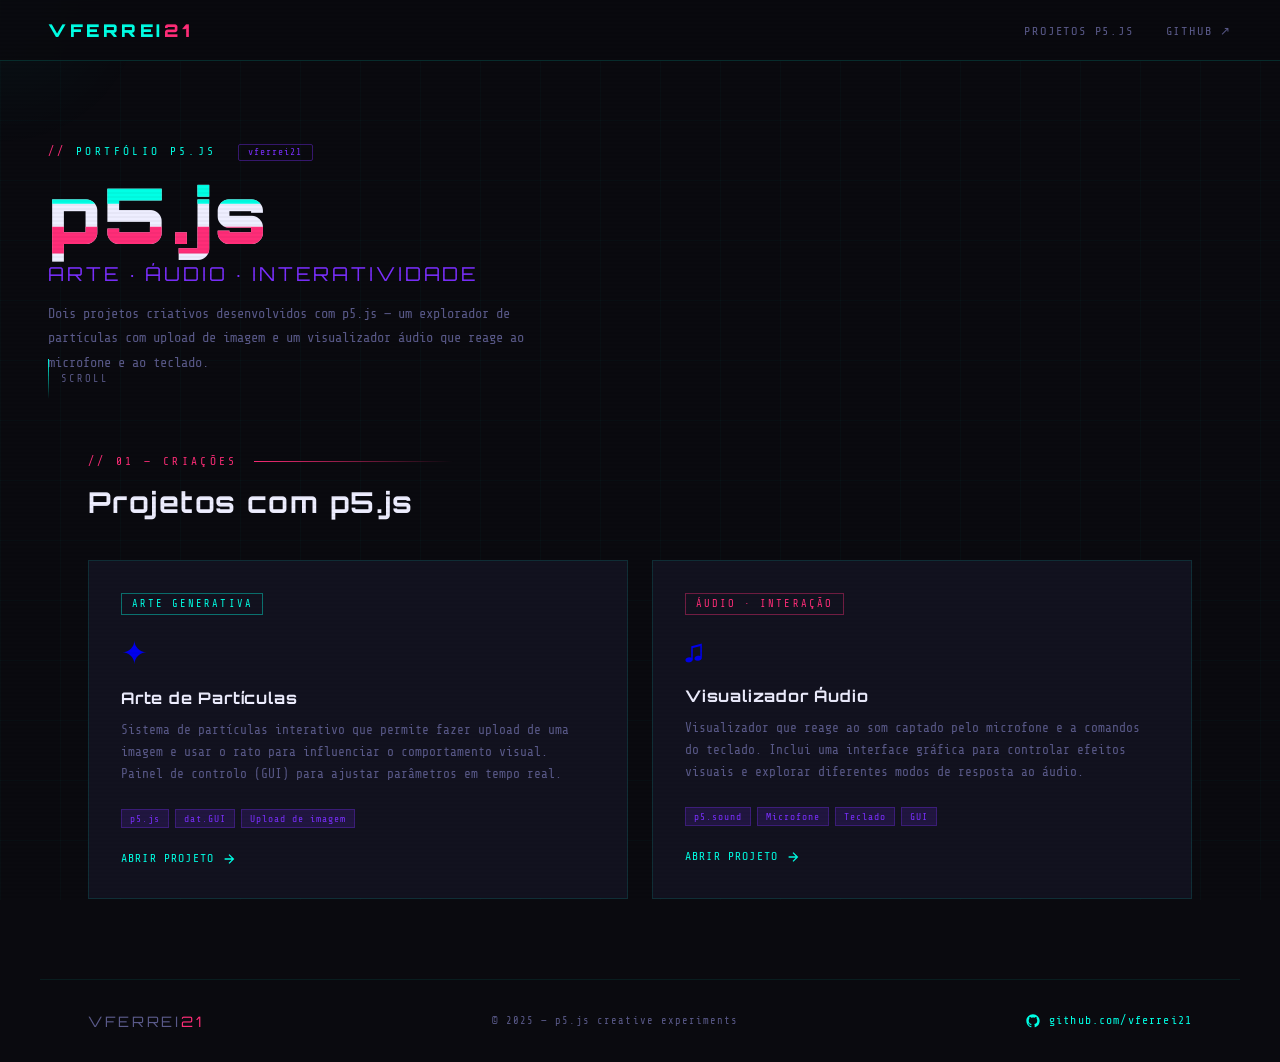
<file: index.html>
<!DOCTYPE html>
<html lang="pt">
<head>
    <meta charset="UTF-8" />
    <meta name="viewport" content="width=device-width, initial-scale=1.0" />
    <title>p5.js // Portfólio Interativo</title>
    <link rel="preconnect" href="https://fonts.googleapis.com" />
    <link href="https://fonts.googleapis.com/css2?family=Orbitron:wght@400;700;900&family=Share+Tech+Mono&display=swap" rel="stylesheet" />
    <style>
        /* ===== ROOT ===== */
        :root {
            --void: #0a0a0f;
            --surface: #0f0f1a;
            --card: #12121f;
            --cyan: #00ffe5;
            --magenta: #ff2d78;
            --violet: #7b2fff;
            --text: #c8c8ff;
            --dim: #5a5a8a;
            --white: #eeeeff;
        }

        /* ===== RESET ===== */
        *,
        *::before,
        *::after {
            box-sizing: border-box;
            margin: 0;
            padding: 0;
        }

        html {
            scroll-behavior: smooth;
        }

        body {
            background: var(--void);
            color: var(--text);
            font-family: 'Share Tech Mono', monospace;
            overflow-x: hidden;
            cursor: crosshair;
            min-height: 100vh;
            display: flex;
            flex-direction: column;
        }

        /* ===== SCANLINE OVERLAY ===== */
        body::before {
            content: '';
            position: fixed;
            inset: 0;
            background: repeating-linear-gradient(0deg,
                    transparent,
                    transparent 2px,
                    rgba(0, 0, 0, 0.03) 2px,
                    rgba(0, 0, 0, 0.03) 4px);
            pointer-events: none;
            z-index: 9999;
        }

        /* ===== GRID BACKGROUND ===== */
        body::after {
            content: '';
            position: fixed;
            inset: 0;
            background-image:
                linear-gradient(rgba(0, 255, 229, 0.025) 1px, transparent 1px),
                linear-gradient(90deg, rgba(0, 255, 229, 0.025) 1px, transparent 1px);
            background-size: 60px 60px;
            pointer-events: none;
            z-index: 0;
        }

        /* ===== CURSOR GLOW ===== */
        .cursor-glow {
            position: fixed;
            width: 300px;
            height: 300px;
            border-radius: 50%;
            background: radial-gradient(circle, rgba(0, 255, 229, 0.04) 0%, transparent 70%);
            pointer-events: none;
            transform: translate(-50%, -50%);
            z-index: 998;
        }

        /* ===== NAV ===== */
        nav {
            position: fixed;
            top: 0;
            left: 0;
            right: 0;
            z-index: 1000;
            display: flex;
            justify-content: space-between;
            align-items: center;
            padding: 1.2rem 3rem;
            background: rgba(10, 10, 15, 0.85);
            backdrop-filter: blur(12px);
            border-bottom: 1px solid rgba(0, 255, 229, 0.15);
        }

        .nav-logo {
            font-family: 'Orbitron', sans-serif;
            font-weight: 900;
            font-size: 1.1rem;
            color: var(--cyan);
            letter-spacing: 0.2em;
            text-decoration: none;
        }

        .nav-logo span {
            color: var(--magenta);
        }

        .nav-links {
            display: flex;
            gap: 2rem;
            list-style: none;
        }

        .nav-links a {
            color: var(--dim);
            text-decoration: none;
            font-size: 0.75rem;
            letter-spacing: 0.15em;
            text-transform: uppercase;
            transition: color 0.2s;
        }

        .nav-links a:hover {
            color: var(--cyan);
        }

        /* ===== HERO ===== */
        #hero {
            position: relative;
            z-index: 1;
            min-height: 40vh;
            display: flex;
            flex-direction: column;
            justify-content: center;
            align-items: flex-start;
            padding: 8rem 3rem 3rem;
            max-width: 1200px;
            margin: 0 auto;
            width: 100%;
        }

        .hero-label {
            font-size: 0.7rem;
            letter-spacing: 0.3em;
            color: var(--cyan);
            margin-bottom: 1rem;
            text-transform: uppercase;
        }

        .hero-label::before {
            content: '// ';
            color: var(--magenta);
        }

        h1.glitch {
            font-family: 'Orbitron', sans-serif;
            font-weight: 900;
            font-size: clamp(2.6rem, 6vw, 5rem);
            line-height: 1;
            color: var(--white);
            letter-spacing: 0.05em;
            position: relative;
            margin-bottom: 0.5rem;
        }

        h1.glitch::before,
        h1.glitch::after {
            content: attr(data-text);
            position: absolute;
            top: 0;
            left: 0;
            width: 100%;
            height: 100%;
        }

        h1.glitch::before {
            color: var(--cyan);
            animation: glitch-1 4s infinite;
            clip-path: polygon(0 0, 100% 0, 100% 35%, 0 35%);
        }

        h1.glitch::after {
            color: var(--magenta);
            animation: glitch-2 4s infinite;
            clip-path: polygon(0 65%, 100% 65%, 100% 100%, 0 100%);
        }

        @keyframes glitch-1 {
            0%,
            90%,
            100% {
                transform: none;
                opacity: 0;
            }
            92% {
                transform: translateX(-3px);
                opacity: 1;
            }
            94% {
                transform: translateX(3px);
                opacity: 1;
            }
            96% {
                transform: none;
                opacity: 0;
            }
        }

        @keyframes glitch-2 {
            0%,
            88%,
            100% {
                transform: none;
                opacity: 0;
            }
            90% {
                transform: translateX(3px);
                opacity: 1;
            }
            93% {
                transform: translateX(-2px);
                opacity: 1;
            }
            95% {
                transform: none;
                opacity: 0;
            }
        }

        .hero-sub {
            font-family: 'Orbitron', sans-serif;
            font-size: clamp(0.9rem, 2vw, 1.2rem);
            font-weight: 400;
            color: var(--violet);
            letter-spacing: 0.15em;
            margin-bottom: 1rem;
            text-transform: uppercase;
        }

        .hero-desc {
            font-size: 0.85rem;
            color: var(--dim);
            max-width: 520px;
            line-height: 1.8;
        }

        /* ===== SECTION ===== */
        section {
            position: relative;
            z-index: 1;
            padding: 2rem 3rem 5rem;
            max-width: 1200px;
            margin: 0 auto;
            width: 100%;
            flex: 1;
        }

        .section-label {
            display: flex;
            align-items: center;
            gap: 1rem;
            margin-bottom: 1rem;
            font-size: 0.7rem;
            letter-spacing: 0.3em;
            color: var(--magenta);
            text-transform: uppercase;
        }

        .section-label::after {
            content: '';
            flex: 1;
            height: 1px;
            background: linear-gradient(90deg, var(--magenta), transparent);
            max-width: 200px;
        }

        h2.section-title {
            font-family: 'Orbitron', sans-serif;
            font-size: clamp(1.3rem, 2.5vw, 1.8rem);
            font-weight: 700;
            color: var(--white);
            letter-spacing: 0.05em;
            margin-bottom: 2.5rem;
        }

        /* ===== PROJECT GRID ===== */
        .projects-grid {
            display: grid;
            grid-template-columns: repeat(auto-fit, minmax(320px, 1fr));
            gap: 1.5rem;
        }

        /* ===== PROJECT CARD ===== */
        .project-card {
            position: relative;
            background: var(--card);
            border: 1px solid rgba(0, 255, 229, 0.12);
            padding: 2rem;
            text-decoration: none;
            display: block;
            overflow: hidden;
            transition: border-color 0.3s, transform 0.3s;
            cursor: pointer;
        }

        .project-card::before {
            content: '';
            position: absolute;
            top: 0;
            left: 0;
            right: 0;
            height: 2px;
            background: linear-gradient(90deg, transparent, var(--cyan), transparent);
            transform: translateX(-100%);
            transition: transform 0.6s;
        }

        .project-card::after {
            content: '';
            position: absolute;
            inset: 0;
            background: radial-gradient(circle at 50% 0%, rgba(0, 255, 229, 0.05) 0%, transparent 70%);
            opacity: 0;
            transition: opacity 0.3s;
        }

        .project-card:hover {
            border-color: rgba(0, 255, 229, 0.5);
            transform: translateY(-4px);
        }

        .project-card:hover::before {
            transform: translateX(100%);
        }
        .project-card:hover::after {
            opacity: 1;
        }

        /* Corner brackets */
        .project-card .bracket-tl,
        .project-card .bracket-br {
            position: absolute;
            width: 14px;
            height: 14px;
            transition: all 0.3s;
        }

        .bracket-tl {
            top: 8px;
            left: 8px;
            border-top: 1px solid var(--cyan);
            border-left: 1px solid var(--cyan);
            opacity: 0;
        }

        .bracket-br {
            bottom: 8px;
            right: 8px;
            border-bottom: 1px solid var(--cyan);
            border-right: 1px solid var(--cyan);
            opacity: 0;
        }

        .project-card:hover .bracket-tl,
        .project-card:hover .bracket-br {
            opacity: 1;
        }

        .card-tag {
            display: inline-block;
            font-size: 0.65rem;
            letter-spacing: 0.2em;
            text-transform: uppercase;
            padding: 0.25rem 0.6rem;
            margin-bottom: 1.2rem;
            border: 1px solid;
            position: relative;
            z-index: 1;
        }

        .tag-cyan {
            color: var(--cyan);
            border-color: rgba(0, 255, 229, 0.4);
        }
        .tag-magenta {
            color: var(--magenta);
            border-color: rgba(255, 45, 120, 0.4);
        }
        .tag-violet {
            color: var(--violet);
            border-color: rgba(123, 47, 255, 0.4);
        }

        .card-icon {
            font-size: 2rem;
            margin-bottom: 1rem;
            display: block;
            position: relative;
            z-index: 1;
        }

        .card-title {
            font-family: 'Orbitron', sans-serif;
            font-size: 1rem;
            font-weight: 700;
            color: var(--white);
            letter-spacing: 0.05em;
            margin-bottom: 0.75rem;
            position: relative;
            z-index: 1;
        }

        .card-desc {
            font-size: 0.8rem;
            color: var(--dim);
            line-height: 1.7;
            margin-bottom: 1.5rem;
            position: relative;
            z-index: 1;
        }

        .card-stack {
            display: flex;
            flex-wrap: wrap;
            gap: 0.4rem;
            position: relative;
            z-index: 1;
        }

        .stack-pill {
            font-size: 0.6rem;
            letter-spacing: 0.1em;
            padding: 0.2rem 0.5rem;
            background: rgba(123, 47, 255, 0.15);
            color: var(--violet);
            border: 1px solid rgba(123, 47, 255, 0.3);
        }

        .card-link {
            display: flex;
            align-items: center;
            gap: 0.5rem;
            font-size: 0.72rem;
            color: var(--cyan);
            margin-top: 1.5rem;
            letter-spacing: 0.1em;
            text-transform: uppercase;
            position: relative;
            z-index: 1;
            transition: gap 0.2s;
        }

        .project-card:hover .card-link {
            gap: 0.9rem;
        }

        .card-link svg {
            width: 14px;
            height: 14px;
            transition: transform 0.2s;
        }

        .project-card:hover .card-link svg {
            transform: translateX(3px);
        }

        /* ===== SCROLL INDICATOR ===== */
        .scroll-indicator {
            position: absolute;
            bottom: 1.5rem;
            left: 3rem;
            display: flex;
            align-items: center;
            gap: 0.75rem;
            font-size: 0.65rem;
            color: var(--dim);
            letter-spacing: 0.2em;
            text-transform: uppercase;
            animation: float 3s ease-in-out infinite;
        }

        .scroll-indicator::before {
            content: '';
            display: block;
            width: 1px;
            height: 40px;
            background: linear-gradient(180deg, var(--cyan), transparent);
        }

        @keyframes float {
            0%,
            100% {
                transform: translateY(0);
            }
            50% {
                transform: translateY(6px);
            }
        }

        /* ===== FOOTER ===== */
        footer {
            position: relative;
            z-index: 1;
            border-top: 1px solid rgba(0, 255, 229, 0.08);
            padding: 2rem 3rem;
            display: flex;
            justify-content: space-between;
            align-items: center;
            flex-wrap: wrap;
            gap: 1rem;
            max-width: 1200px;
            margin: 0 auto;
            width: 100%;
        }

        .footer-logo {
            font-family: 'Orbitron', sans-serif;
            font-size: 0.9rem;
            color: var(--dim);
            letter-spacing: 0.2em;
        }

        .footer-logo span {
            color: var(--magenta);
        }

        .footer-copy {
            font-size: 0.65rem;
            color: var(--dim);
            letter-spacing: 0.1em;
        }

        .github-link {
            display: flex;
            align-items: center;
            gap: 0.5rem;
            color: var(--cyan);
            text-decoration: none;
            font-size: 0.72rem;
            letter-spacing: 0.1em;
            transition: color 0.2s;
        }

        .github-link:hover {
            color: var(--white);
        }

        /* ===== RESPONSIVE ===== */
        @media (max-width: 768px) {
            nav {
                padding: 1rem 1.5rem;
            }
            .nav-links {
                display: none;
            }
            #hero {
                padding: 6rem 1.5rem 2rem;
                min-height: 30vh;
            }
            section {
                padding: 1.5rem 1.5rem 3rem;
            }
            .projects-grid {
                grid-template-columns: 1fr;
            }
            footer {
                padding: 1.5rem;
                flex-direction: column;
                align-items: flex-start;
            }
            .scroll-indicator {
                display: none;
            }
        }

        @media (prefers-reduced-motion: reduce) {
            *,
            *::before,
            *::after {
                animation: none !important;
                transition: none !important;
            }
        }
    </style>
</head>
<body>

    <!-- CURSOR GLOW -->
    <div class="cursor-glow" id="cursorGlow"></div>

    <!-- NAV -->
    <nav>
        <a href="#" class="nav-logo">VFERREI<span>21</span></a>
        <ul class="nav-links">
            <li><a href="#projetos">Projetos p5.js</a></li>
            <li><a href="https://github.com/vferrei21" target="_blank" rel="noopener">GitHub ↗</a></li>
        </ul>
    </nav>

    <!-- HERO -->
    <div style="position:relative; z-index:1;">
        <section id="hero" style="max-width:100%; padding-top:9rem;">
            <p class="hero-label">
                Portfólio p5.js
                <span style="display:inline-block; font-size:0.6rem; letter-spacing:0.1em; padding:0.15rem 0.6rem; margin-left:0.75rem; border:1px solid rgba(123,47,255,0.4); color:var(--violet); border-radius:2px; text-transform:none;">vferrei21</span>
            </p>
            <h1 class="glitch" data-text="p5.js">p5.js</h1>
            <p class="hero-sub">Arte · Áudio · Interatividade</p>
            <p class="hero-desc">
                Dois projetos criativos desenvolvidos com p5.js — um explorador de partículas com
                upload de imagem e um visualizador áudio que reage ao microfone e ao teclado.
            </p>
            <div class="scroll-indicator" aria-hidden="true">Scroll</div>
        </section>
    </div>

    <!-- PROJETOS -->
    <section id="projetos">
        <p class="section-label">// 01 — Criações</p>
        <h2 class="section-title">Projetos com p5.js</h2>

        <div class="projects-grid">

            <!-- PROJETO 1 — Arte de Partículas -->
            <a class="project-card" href="projeto1/index.html" target="_blank" rel="noopener">
                <div class="bracket-tl"></div>
                <div class="bracket-br"></div>
                <span class="card-tag tag-cyan">Arte generativa</span>
                <span class="card-icon">✦</span>
                <h3 class="card-title">Arte de Partículas</h3>
                <p class="card-desc">
                    Sistema de partículas interativo que permite fazer upload de uma imagem
                    e usar o rato para influenciar o comportamento visual. Painel de controlo
                    (GUI) para ajustar parâmetros em tempo real.
                </p>
                <div class="card-stack">
                    <span class="stack-pill">p5.js</span>
                    <span class="stack-pill">dat.GUI</span>
                    <span class="stack-pill">Upload de imagem</span>
                </div>
                <div class="card-link">
                    Abrir projeto
                    <svg viewBox="0 0 16 16" fill="none"><path d="M3 8h10M8 3l5 5-5 5" stroke="currentColor" stroke-width="1.5"/></svg>
                </div>
            </a>

            <!-- PROJETO 2 — Visualizador Áudio -->
            <a class="project-card" href="projeto2/index.html" target="_blank" rel="noopener">
                <div class="bracket-tl"></div>
                <div class="bracket-br"></div>
                <span class="card-tag tag-magenta">Áudio · Interação</span>
                <span class="card-icon">♫</span>
                <h3 class="card-title">Visualizador Áudio</h3>
                <p class="card-desc">
                    Visualizador que reage ao som captado pelo microfone e a comandos do teclado.
                    Inclui uma interface gráfica para controlar efeitos visuais e explorar
                    diferentes modos de resposta ao áudio.
                </p>
                <div class="card-stack">
                    <span class="stack-pill">p5.sound</span>
                    <span class="stack-pill">Microfone</span>
                    <span class="stack-pill">Teclado</span>
                    <span class="stack-pill">GUI</span>
                </div>
                <div class="card-link">
                    Abrir projeto
                    <svg viewBox="0 0 16 16" fill="none"><path d="M3 8h10M8 3l5 5-5 5" stroke="currentColor" stroke-width="1.5"/></svg>
                </div>
            </a>

        </div>
    </section>

    <!-- FOOTER -->
    <footer>
        <span class="footer-logo">VFERREI<span>21</span></span>
        <span class="footer-copy">© 2025 — p5.js creative experiments</span>
        <a href="https://github.com/vferrei21" target="_blank" rel="noopener" class="github-link">
            <svg width="16" height="16" viewBox="0 0 24 24" fill="currentColor">
                <path d="M12 2C6.477 2 2 6.477 2 12c0 4.42 2.865 8.164 6.839 9.489.5.092.682-.217.682-.482 0-.237-.008-.866-.013-1.7-2.782.604-3.369-1.341-3.369-1.341-.454-1.156-1.11-1.462-1.11-1.462-.908-.62.069-.608.069-.608 1.003.07 1.531 1.03 1.531 1.03.892 1.529 2.341 1.087 2.91.832.092-.647.35-1.088.636-1.338-2.22-.253-4.555-1.11-4.555-4.943 0-1.091.39-1.984 1.029-2.683-.103-.253-.446-1.27.098-2.647 0 0 .84-.269 2.75 1.025A9.578 9.578 0 0 1 12 6.836c.85.004 1.705.114 2.504.336 1.909-1.294 2.747-1.025 2.747-1.025.546 1.377.202 2.394.1 2.647.64.699 1.028 1.592 1.028 2.683 0 3.842-2.339 4.687-4.566 4.935.359.309.678.919.678 1.852 0 1.336-.012 2.415-.012 2.741 0 .267.18.578.688.48C19.138 20.161 22 16.418 22 12c0-5.523-4.477-10-10-10z"/>
            </svg>
            github.com/vferrei21
        </a>
    </footer>

    <script>
        // Cursor glow
        const glow = document.getElementById('cursorGlow');
        document.addEventListener('mousemove', e => {
            glow.style.left = e.clientX + 'px';
            glow.style.top = e.clientY + 'px';
        });

        // Intersection Observer for fade-in
        const cards = document.querySelectorAll('.project-card');
        const io = new IntersectionObserver((entries) => {
            entries.forEach(e => {
                if (e.isIntersecting) {
                    e.target.style.opacity = '1';
                    e.target.style.transform = 'translateY(0)';
                }
            });
        }, { threshold: 0.1 });

        cards.forEach(c => {
            c.style.opacity = '0';
            c.style.transform = 'translateY(20px)';
            c.style.transition = 'opacity 0.6s ease, transform 0.6s ease, border-color 0.3s';
            io.observe(c);
        });
    </script>

</body>
</html>
</file>
